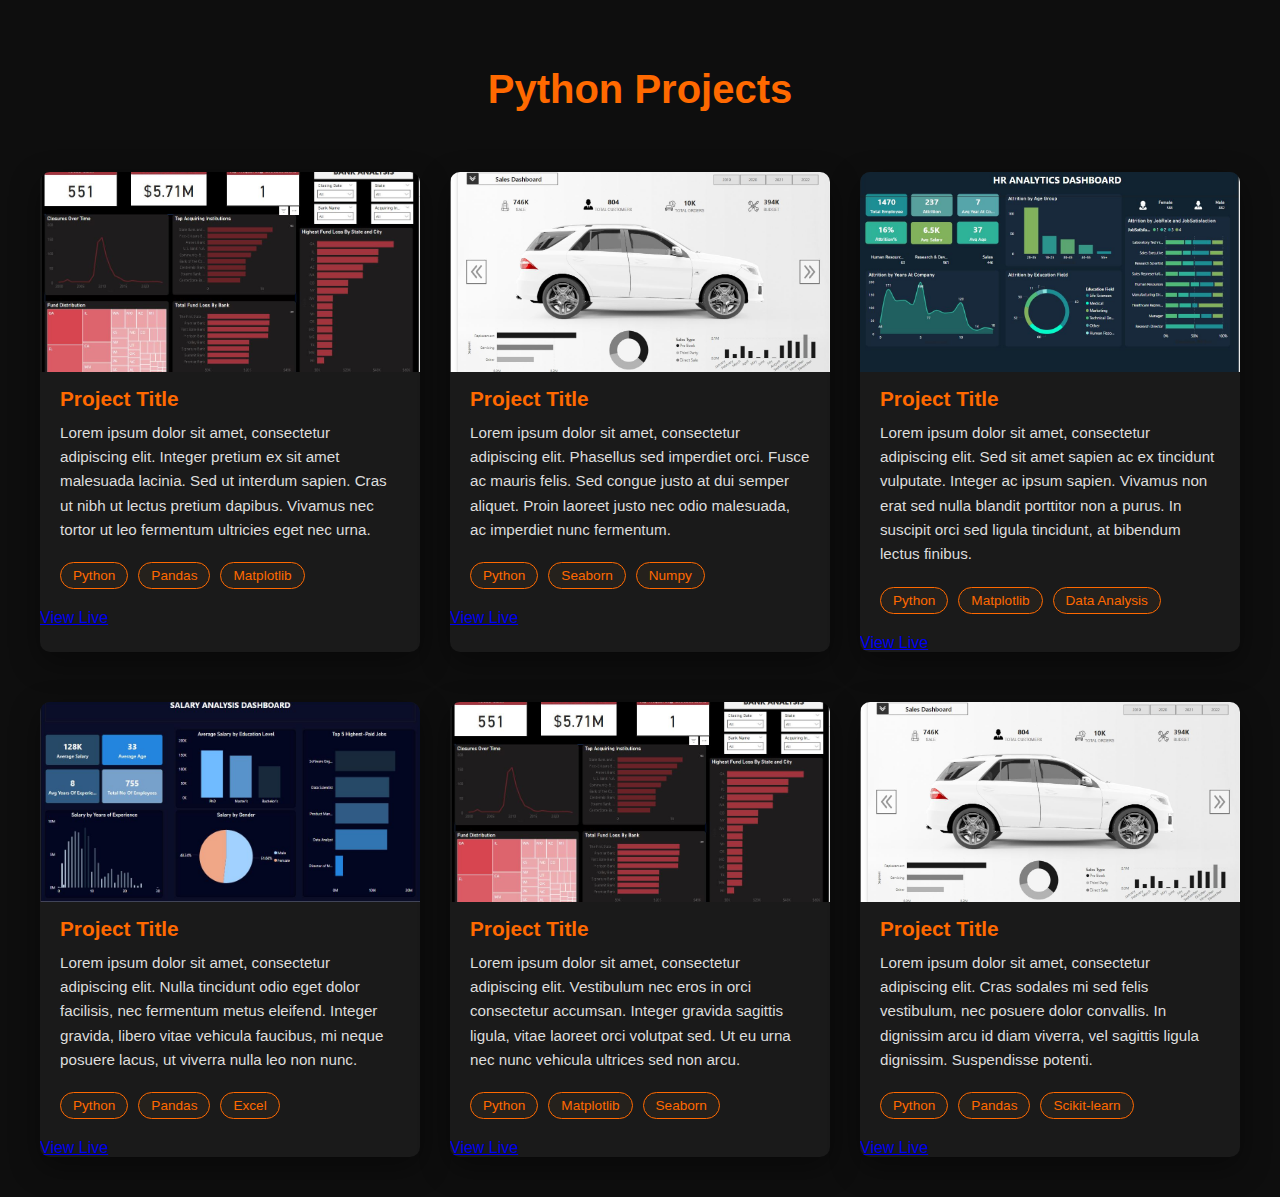
<file: excel.html>
<!DOCTYPE html>
<html lang="en">
  <head>
    <meta charset="UTF-8" />
    <meta name="viewport" content="width=device-width, initial-scale=1.0" />
    <title>Excel Projects</title>
    <link rel="stylesheet" href="projects.css" />
  </head>
  <body>
    <section class="projects-section">
      <h1 class="projects-title">Python Projects</h1>
      <div class="projects-grid">
        <div class="project-card">
          <img src="./images/Bank.JPG" alt="Project Image" />
          <h3>Project Title</h3>
          <p class="project-desc">
            Lorem ipsum dolor sit amet, consectetur adipiscing elit. Integer
            pretium ex sit amet malesuada lacinia. Sed ut interdum sapien. Cras
            ut nibh ut lectus pretium dapibus. Vivamus nec tortor ut leo
            fermentum ultricies eget nec urna.
          </p>
          <div class="tools">
            <span>Python</span>
            <span>Pandas</span>
            <span>Matplotlib</span>
          </div>
          <a href="#" class="btn">View Live</a>
        </div>

        <div class="project-card">
          <img src="./images/Car analysis.JPG" alt="Project Image" />
          <h3>Project Title</h3>
          <p class="project-desc">
            Lorem ipsum dolor sit amet, consectetur adipiscing elit. Phasellus
            sed imperdiet orci. Fusce ac mauris felis. Sed congue justo at dui
            semper aliquet. Proin laoreet justo nec odio malesuada, ac imperdiet
            nunc fermentum.
          </p>
          <div class="tools">
            <span>Python</span>
            <span>Seaborn</span>
            <span>Numpy</span>
          </div>
          <a href="#" class="btn">View Live</a>
        </div>

        <div class="project-card">
          <img src="./images/HR Analysis.JPG" alt="Project Image" />
          <h3>Project Title</h3>
          <p class="project-desc">
            Lorem ipsum dolor sit amet, consectetur adipiscing elit. Sed sit
            amet sapien ac ex tincidunt vulputate. Integer ac ipsum sapien.
            Vivamus non erat sed nulla blandit porttitor non a purus. In
            suscipit orci sed ligula tincidunt, at bibendum lectus finibus.
          </p>
          <div class="tools">
            <span>Python</span>
            <span>Matplotlib</span>
            <span>Data Analysis</span>
          </div>
          <a href="#" class="btn">View Live</a>
        </div>

        <div class="project-card">
          <img src="./images/Salary Analysis.JPG" alt="Project Image" />
          <h3>Project Title</h3>
          <p class="project-desc">
            Lorem ipsum dolor sit amet, consectetur adipiscing elit. Nulla
            tincidunt odio eget dolor facilisis, nec fermentum metus eleifend.
            Integer gravida, libero vitae vehicula faucibus, mi neque posuere
            lacus, ut viverra nulla leo non nunc.
          </p>
          <div class="tools">
            <span>Python</span>
            <span>Pandas</span>
            <span>Excel</span>
          </div>
          <a href="#" class="btn">View Live</a>
        </div>

        <div class="project-card">
          <img src="./images/Bank.JPG" alt="Project Image" />
          <h3>Project Title</h3>
          <p class="project-desc">
            Lorem ipsum dolor sit amet, consectetur adipiscing elit. Vestibulum
            nec eros in orci consectetur accumsan. Integer gravida sagittis
            ligula, vitae laoreet orci volutpat sed. Ut eu urna nec nunc
            vehicula ultrices sed non arcu.
          </p>
          <div class="tools">
            <span>Python</span>
            <span>Matplotlib</span>
            <span>Seaborn</span>
          </div>
          <a href="#" class="btn">View Live</a>
        </div>

        <div class="project-card">
          <img src="./images/Car analysis.JPG" alt="Project Image" />
          <h3>Project Title</h3>
          <p class="project-desc">
            Lorem ipsum dolor sit amet, consectetur adipiscing elit. Cras
            sodales mi sed felis vestibulum, nec posuere dolor convallis. In
            dignissim arcu id diam viverra, vel sagittis ligula dignissim.
            Suspendisse potenti.
          </p>
          <div class="tools">
            <span>Python</span>
            <span>Pandas</span>
            <span>Scikit-learn</span>
          </div>
          <a href="#" class="btn">View Live</a>
        </div>
      </div>
    </section>
  </body>
</html>
</file>
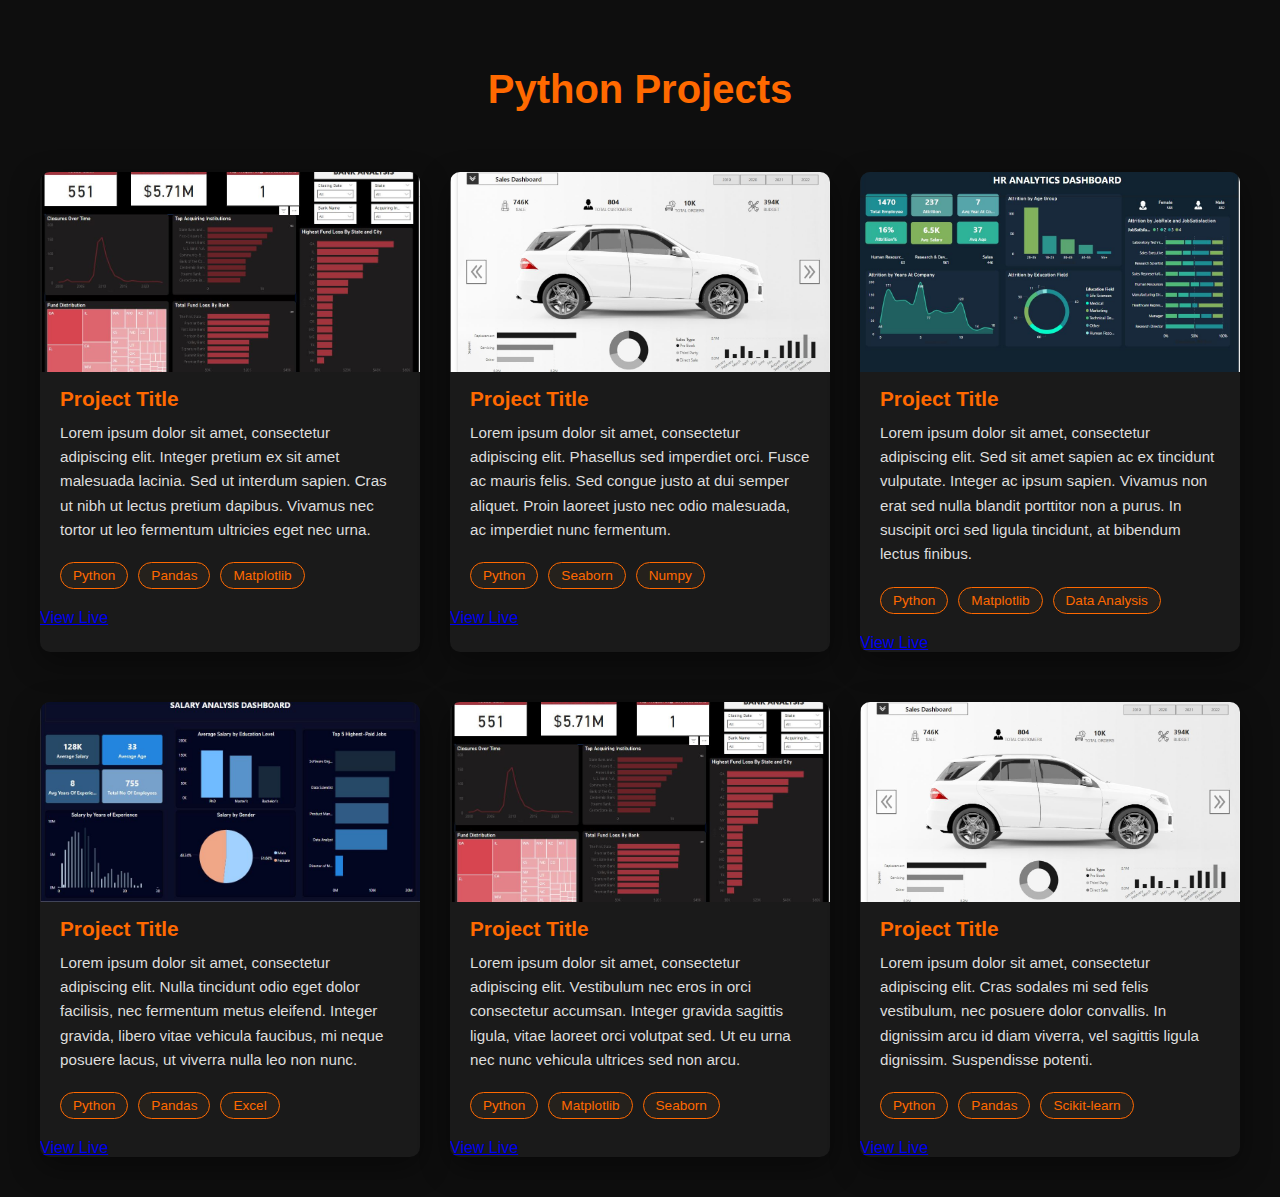
<file: python.html>
<!DOCTYPE html>
<html lang="en">
  <head>
    <meta charset="UTF-8" />
    <meta name="viewport" content="width=device-width, initial-scale=1.0" />
    <title>Python Projects</title>
    <link rel="stylesheet" href="projects.css" />
  </head>
  <body>
    <section class="projects-section">
      <h1 class="projects-title">Python Projects</h1>
      <div class="projects-grid">
        <div class="project-card">
          <img src="./images/Bank.JPG" alt="Project Image" />
          <h3>Project Title</h3>
          <p class="project-desc">
            Lorem ipsum dolor sit amet, consectetur adipiscing elit. Integer
            pretium ex sit amet malesuada lacinia. Sed ut interdum sapien. Cras
            ut nibh ut lectus pretium dapibus. Vivamus nec tortor ut leo
            fermentum ultricies eget nec urna.
          </p>
          <div class="tools">
            <span>Python</span>
            <span>Pandas</span>
            <span>Matplotlib</span>
          </div>
          <a href="#" class="btn">View Live</a>
        </div>

        <div class="project-card">
          <img src="./images/Car analysis.JPG" alt="Project Image" />
          <h3>Project Title</h3>
          <p class="project-desc">
            Lorem ipsum dolor sit amet, consectetur adipiscing elit. Phasellus
            sed imperdiet orci. Fusce ac mauris felis. Sed congue justo at dui
            semper aliquet. Proin laoreet justo nec odio malesuada, ac imperdiet
            nunc fermentum.
          </p>
          <div class="tools">
            <span>Python</span>
            <span>Seaborn</span>
            <span>Numpy</span>
          </div>
          <a href="#" class="btn">View Live</a>
        </div>

        <div class="project-card">
          <img src="./images/HR Analysis.JPG" alt="Project Image" />
          <h3>Project Title</h3>
          <p class="project-desc">
            Lorem ipsum dolor sit amet, consectetur adipiscing elit. Sed sit
            amet sapien ac ex tincidunt vulputate. Integer ac ipsum sapien.
            Vivamus non erat sed nulla blandit porttitor non a purus. In
            suscipit orci sed ligula tincidunt, at bibendum lectus finibus.
          </p>
          <div class="tools">
            <span>Python</span>
            <span>Matplotlib</span>
            <span>Data Analysis</span>
          </div>
          <a href="#" class="btn">View Live</a>
        </div>

        <div class="project-card">
          <img src="./images/Salary Analysis.JPG" alt="Project Image" />
          <h3>Project Title</h3>
          <p class="project-desc">
            Lorem ipsum dolor sit amet, consectetur adipiscing elit. Nulla
            tincidunt odio eget dolor facilisis, nec fermentum metus eleifend.
            Integer gravida, libero vitae vehicula faucibus, mi neque posuere
            lacus, ut viverra nulla leo non nunc.
          </p>
          <div class="tools">
            <span>Python</span>
            <span>Pandas</span>
            <span>Excel</span>
          </div>
          <a href="#" class="btn">View Live</a>
        </div>

        <div class="project-card">
          <img src="./images/Bank.JPG" alt="Project Image" />
          <h3>Project Title</h3>
          <p class="project-desc">
            Lorem ipsum dolor sit amet, consectetur adipiscing elit. Vestibulum
            nec eros in orci consectetur accumsan. Integer gravida sagittis
            ligula, vitae laoreet orci volutpat sed. Ut eu urna nec nunc
            vehicula ultrices sed non arcu.
          </p>
          <div class="tools">
            <span>Python</span>
            <span>Matplotlib</span>
            <span>Seaborn</span>
          </div>
          <a href="#" class="btn">View Live</a>
        </div>

        <div class="project-card">
          <img src="./images/Car analysis.JPG" alt="Project Image" />
          <h3>Project Title</h3>
          <p class="project-desc">
            Lorem ipsum dolor sit amet, consectetur adipiscing elit. Cras
            sodales mi sed felis vestibulum, nec posuere dolor convallis. In
            dignissim arcu id diam viverra, vel sagittis ligula dignissim.
            Suspendisse potenti.
          </p>
          <div class="tools">
            <span>Python</span>
            <span>Pandas</span>
            <span>Scikit-learn</span>
          </div>
          <a href="#" class="btn">View Live</a>
        </div>
      </div>
    </section>
  </body>
</html>
</file>
<file: projects.css>
body {
  font-family: "Poppins", sans-serif;
  margin: 0;
  padding: 0;
  background: #0e0e0e;
  color: #f5f5f5;
}

.projects-section {
  max-width: 1200px;
  margin: auto;
  padding: 40px 20px;
}

.projects-title {
  font-size: 2.5rem;
  font-weight: 900;
  text-align: center;
  margin-bottom: 40px;
  color: #ff6900;
}

.projects-grid {
  display: grid;
  grid-template-columns: repeat(auto-fit, minmax(300px, 1fr));
  gap: 30px;
}

.project-card {
  background: #1a1a1a;
  margin-top: 20px;
  border-radius: 10px;
  overflow: hidden;
  box-shadow: 0 10px 30px rgba(0, 0, 0, 0.4);
  display: flex;
  flex-direction: column;
  max-width: 600px;
  transition: transform 0.3s ease, box-shadow 0.3s ease;
}

.project-card:hover {
  transform: translateY(-6px);
  box-shadow: 0 15px 40px rgba(0, 0, 0, 0.6);
}

.project-card img {
  width: 100%;
  height: 200px;
  object-fit: cover;
}

.project-card h3 {
  font-size: 1.3rem;
  font-weight: 900;
  margin: 15px 20px 10px;
  color: #ff6900;
}

.project-desc {
  margin: 0 20px 20px;
  font-size: 0.95rem;
  line-height: 1.6;
  color: #ddd;
}

.tools {
  display: flex;
  flex-wrap: wrap;
  gap: 10px;
  padding: 0 20px 20px;
}

.tools span {
  border: 1px solid #ff6900;
  padding: 5px 12px;
  border-radius: 20px;
  font-size: 0.85rem;
  color: #ff6900;
  background: rgba(255, 184, 77, 0.05);
  transition: all 0.3s ease;
}

.tools span:hover {
  background: #ff6900;
  color: #1a1a1a;
}

.btn-case {
  display: flex;
  flex-direction: row;
  align-items: start;
  justify-content: space-between;
  width: 100%;
}

.btn-case > a {
  padding: 10px 20px;
  background: #ff6900;
  color: #1a1a1a;
  font-weight: 900;
  border-radius: 10px;
  font-size: 0.9rem;
  text-align: center;
  text-decoration: none;
  box-shadow: 0 5px 15px rgba(255, 184, 77, 0.3);
  transition: background 0.3s ease, transform 0.2s ease;
}

.btn-case > a:hover {
  background: transparent;
  border: 1px solid #ff6900;
  color: #ff6900;
  transform: translateY(-2px);
}
</file>
